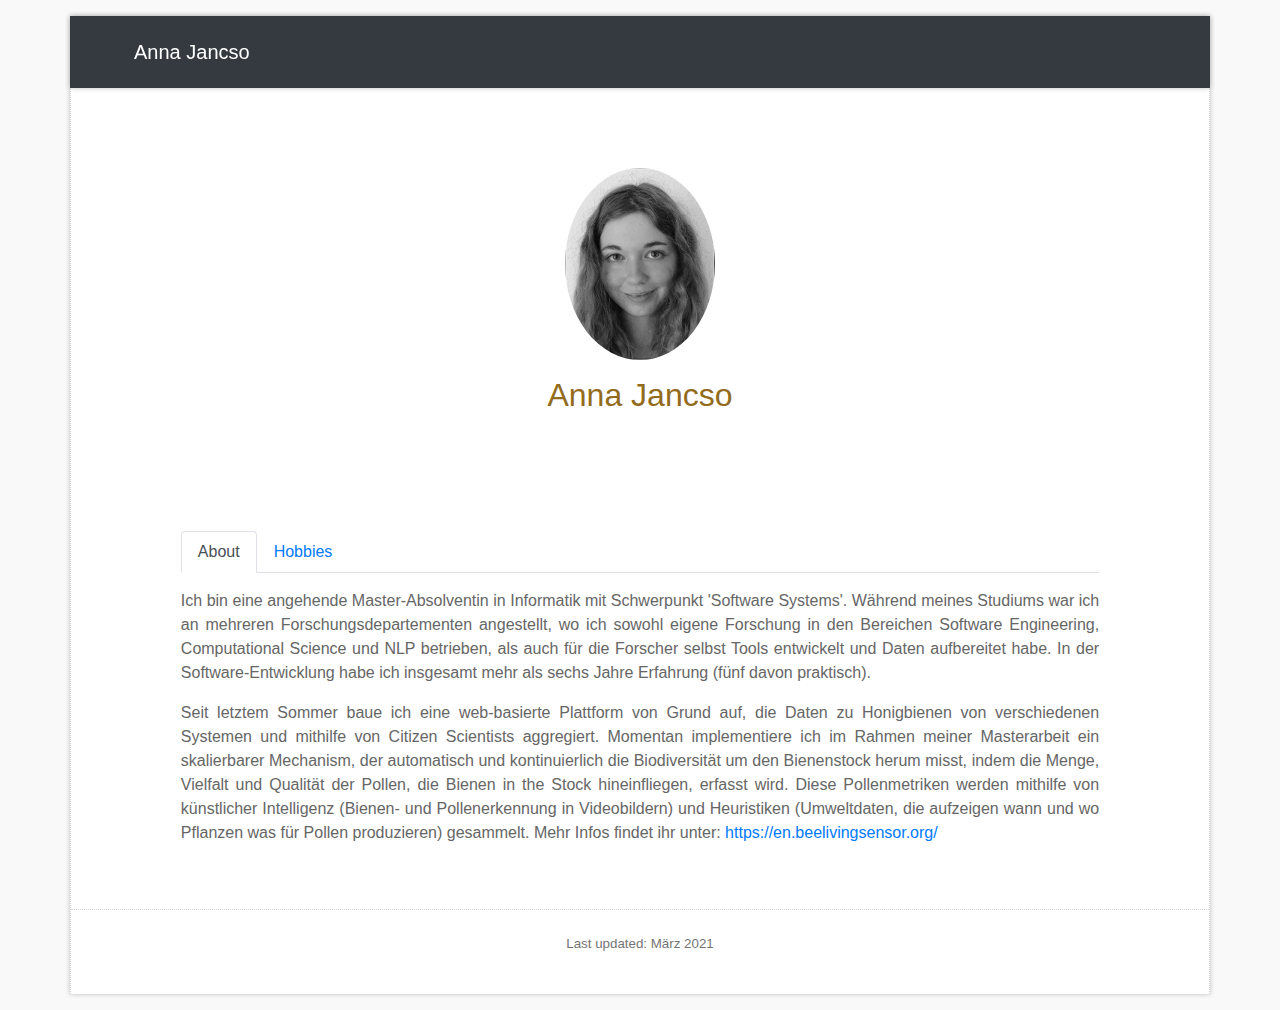
<file: index.html>
<!DOCTYPE html>
<html lang="de">
<head>
    <title>Anna Jancso</title>
    <meta name="description" content="Home website of Anna Jancso">
    <meta name="author" content="Anna Jancso">
    <meta charset="utf-8">
    <meta name="viewport" content="width=device-width, initial-scale=1">

    <!-- Latest compiled and minified CSS -->
    <link rel="stylesheet"
          href="https://maxcdn.bootstrapcdn.com/bootstrap/4.3.1/css/bootstrap.min.css">
    <!-- jQuery library -->
    <script src="https://ajax.googleapis.com/ajax/libs/jquery/3.4.1/jquery.min.js"></script>
    <!-- Popper JS -->
    <script src="https://cdnjs.cloudflare.com/ajax/libs/popper.js/1.14.7/umd/popper.min.js"></script>
    <!-- Latest compiled JavaScript -->
    <script src="https://maxcdn.bootstrapcdn.com/bootstrap/4.3.1/js/bootstrap.min.js"></script>

    <link rel="stylesheet"
          href="https://cdnjs.cloudflare.com/ajax/libs/font-awesome/5.11.2/css/all.min.css"
          integrity="sha256-+N4/V/SbAFiW1MPBCXnfnP9QSN3+Keu+NlB+0ev/YKQ="
          crossorigin="anonymous"/>
    <!-- Custom CSS -->
    <link rel="stylesheet" href="css/custom.css">
</head>

<body>

<div id="nav"></div>

<div id="main" class="container">

    <div class="row mb-5 pt-5">
        <div class="col-md-1"></div>
        <div class="col-md-10">

            <div class="row">

                <div class="col-md-3"></div>

                <div class="col-md-6 text-center pt-3 pb-3">
                    <img src="img/profile.png"
                         class="p-3 rounded-circle mx-auto d-block img-fluid"
                         alt="profile image">
                    <h2 class="font-weight-light mb-4 gold">Anna Jancso</h2>
                    <!--                    <h6 class="font-weight-light text-secondary">MSc Student in CS</h6>-->
                    <!--                    <h6 class="font-weight-light text-secondary pb-2">Research Assistant</h6>-->
                    <!--                    <h6 class="font-weight-light text-secondary pb-4">University of Zurich</h6>-->
                    <a href="https://github.com/jancso"><i
                            class="fab fa-github mr-3 h4"></i></a>
                    <a href="https://ch.linkedin.com/in/anna-jancso-b9b88314a"><i
                            class="fab fa-linkedin mr-3 h4"></i></a>
                    <a href="https://twitter.com/anna_jancso"><i
                            class="fab fa-twitter mr-3 h4"></i></a>
                    <a href="https://www.researchgate.net/profile/Anna_Jancso"><i
                            class="fab fa-researchgate h4"></i></a>
                </div>
            </div>


            <div class="row text-justify mt-5">

                <div class="col-12">

                    <nav>
                        <div class="nav nav-tabs mb-3" id="nav-tab"
                             role="tablist">
                            <a class="nav-item nav-link active"
                               id="nav-bio-tab" data-toggle="tab"
                               href="#nav-home"
                               role="tab" aria-controls="nav-home"
                               aria-selected="true">About</a>
                            <a class="nav-item nav-link" id="nav-hobbies-tab"
                               data-toggle="tab" href="#nav-profile"
                               role="tab" aria-controls="nav-profile"
                               aria-selected="false">Hobbies</a>
                            <!--                            <a class="nav-item nav-link" id="nav-contact-tab" data-toggle="tab" href="#nav-contact"-->
                            <!--                               role="tab" aria-controls="nav-contact" aria-selected="false">Contact</a>-->
                        </div>
                    </nav>
                    <div class="tab-content" id="nav-tabContent">
                        <div class="tab-pane fade show active" id="nav-home"
                             role="tabpanel"
                             aria-labelledby="nav-bio-tab">
                            <p>
                                Ich bin eine angehende Master-Absolventin in
                                Informatik
                                mit Schwerpunkt 'Software Systems'. Während
                                meines Studiums
                                war ich an mehreren Forschungsdepartementen
                                angestellt,
                                wo ich sowohl eigene Forschung in den Bereichen
                                Software Engineering,
                                Computational Science und NLP
                                betrieben, als auch für die Forscher selbst
                                Tools entwickelt und Daten aufbereitet habe.
                                In der Software-Entwicklung habe ich insgesamt
                                mehr
                                als sechs Jahre Erfahrung (fünf davon
                                praktisch).
                            </p>
                            <p>
                                Seit letztem Sommer baue ich eine web-basierte
                                Plattform
                                von Grund auf, die Daten zu Honigbienen von
                                verschiedenen Systemen und mithilfe
                                von Citizen Scientists aggregiert. Momentan
                                implementiere
                                ich im Rahmen meiner Masterarbeit ein
                                skalierbarer Mechanism,
                                der automatisch und kontinuierlich die
                                Biodiversität
                                um den Bienenstock herum misst, indem die
                                Menge,
                                Vielfalt und Qualität der Pollen, die Bienen
                                in the Stock hineinfliegen, erfasst wird.
                                Diese Pollenmetriken werden mithilfe von
                                künstlicher
                                Intelligenz (Bienen- und Pollenerkennung in
                                Videobildern)
                                und Heuristiken (Umweltdaten, die aufzeigen
                                wann und wo Pflanzen was für Pollen
                                produzieren)
                                gesammelt.

                                Mehr Infos findet ihr unter: <a
                                    href="https://en.beelivingsensor.org/">https://en.beelivingsensor.org/</a>
                            </p>
                        </div>
                        <div class="tab-pane fade" id="nav-profile"
                             role="tabpanel" aria-labelledby="nav-hobbies-tab">
                            <div class="row text-justify">
                                <div class="col-lg-7">
                                    <p>
                                        Ich spiele seit mehr als 20 Jahren
                                        Klavier. Ich bin in einer
                                        Musikerfamilie aufgewachsen und auch
                                        von meinen Eltern unterrichtet worden.
                                        Mein Repertoire reicht mittlerweilen
                                        von Barock über Romantik bis hin
                                        zu zeitgenössischer Musik. Meine
                                        Lieblingskomponisten sind
                                        Schumann, Brahms und Chopin. Nach wie
                                        vor übe ich regelmässig Klavier - wenn
                                        möglich eine Stunde pro Tag.
                                    </p>

                                    <p>
                                        Mein zweites Hobby ist das Wandern in
                                        den Bergen.
                                        Generell bin ich ein naturverbundener
                                        Mensch,
                                        weshalb ich auch (u.a.) ins Glarnerland
                                        gezogen bin.
                                        Aufgewachsen bin ich in einem
                                        abgeschiedenen 200-Seelen-Dorf auf
                                        rund 850 Metern in der Nähe des
                                        Rickenpasses und das Landei in mir
                                        ist ein Stückchen weit geblieben. Die
                                        Begeisterung für Berge liegt mir wohl
                                        auch
                                        im Blut,
                                        denn ich habe Wurzeln aus dem
                                        Oberengadin.
                                    </p>
                                </div>
                                <div class="col-lg-5 pl-3 pt-2">
                                    <img src="img/mountains.JPG"
                                         alt="Mountains"
                                         class="img-fluid rounded d-flex flex-wrap align-items-center">
                                </div>
                            </div>
                        </div>
                        <!--                        <div class="tab-pane fade" id="nav-contact" role="tabpanel" aria-labelledby="nav-contact-tab"></div>-->
                    </div>
                </div>
            </div>
        </div>

        <div class="col-md-1"></div>
    </div>

    <div id="footer"></div>
</div>

<script>
    $(function () {
        $("#footer").load("template/footer.html");
        $("#nav").load("template/nav.html");
    });
</script>

</body>
</html>
</file>
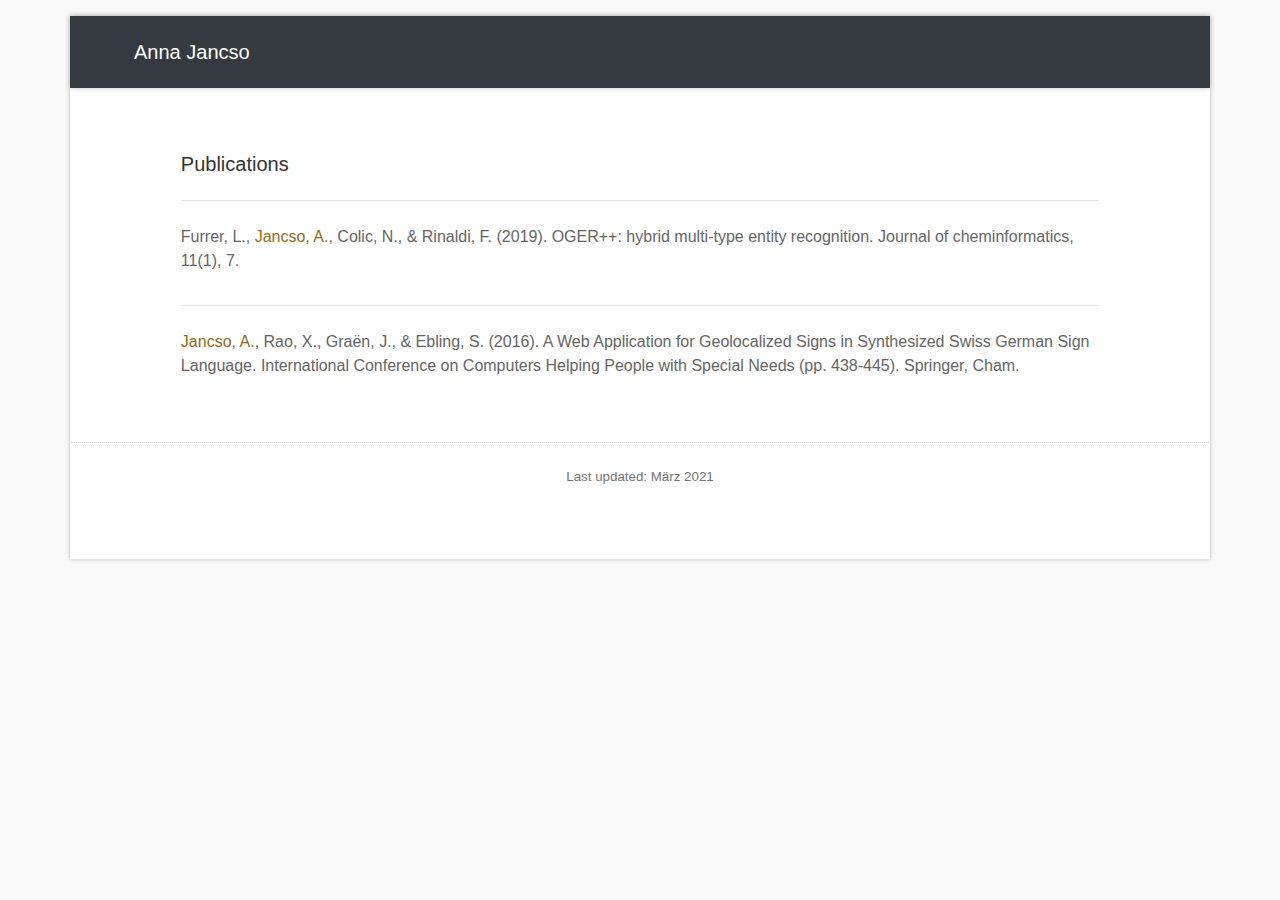
<file: publications.html>
<!DOCTYPE html>
<html lang="en">
<head>
    <title>Website Anna Jancso</title>
    <meta charset="utf-8">
    <meta name="viewport" content="width=device-width, initial-scale=1">

    <!-- Latest compiled and minified CSS -->
    <link rel="stylesheet" href="https://maxcdn.bootstrapcdn.com/bootstrap/4.3.1/css/bootstrap.min.css">
    <!-- jQuery library -->
    <script src="https://ajax.googleapis.com/ajax/libs/jquery/3.4.1/jquery.min.js"></script>
    <!-- Popper JS -->
    <script src="https://cdnjs.cloudflare.com/ajax/libs/popper.js/1.14.7/umd/popper.min.js"></script>
    <!-- Latest compiled JavaScript -->
    <script src="https://maxcdn.bootstrapcdn.com/bootstrap/4.3.1/js/bootstrap.min.js"></script>

    <script src="js/parallax.min.js"></script>

    <!-- Custom CSS -->
    <link rel="stylesheet" href="css/custom.css">
</head>

<body>

<div id="nav"></div>

<div class="container p-3 text-left">

    <div class="row mb-5 pt-5">
        <div class="col-md-1"></div>
        <div class="col-md-10">
            <div class="row">
                <div class="col-sm-12">
                    <h5>Publications</h5>
                </div>
            </div>

            <hr/>

            <div class="row mt-4">

                <div class="col-12">
                    <p>
                        Furrer, L., <span class="gold font-weight-light">Jancso, A.</span>, Colic, N., & Rinaldi, F. (2019).
                        OGER++: hybrid multi-type entity recognition.
                        Journal of cheminformatics, 11(1), 7.
                    </p>
                </div>
            </div>

            <hr/>

            <div class="row mt-4">

                <div class="col-12">
                    <p>
                        <span class="gold font-weight-light">Jancso, A.</span>, Rao, X., Graën, J., & Ebling, S. (2016).
                        A Web Application for Geolocalized Signs in Synthesized Swiss German Sign Language.
                        International Conference on Computers Helping People with Special Needs (pp. 438-445).
                        Springer, Cham.
                    </p>
                </div>
            </div>
        </div>
        <div class="col-md-1"></div>
    </div>

    <div id="footer"></div>

</div>

<script>
    $(function () {
        $("#footer").load("template/footer.html");
        $("#nav").load("template/nav.html");
    });
</script>

</body>
</html>
</file>
<file: css/custom.css>
body {
    background-color: #f9f9f9;
}

.container {
    box-shadow: 0 0 5px silver;
    background-color: white;
}

#main {
    border-left-color: lightgrey;
    border-left-style: dotted;
    border-left-width: 1px;
    border-right-color: lightgrey;
    border-right-style: dotted;
    border-right-width: 1px;
}

#main-nav {
    box-shadow: 0 0 5px silver;
}

.parallax-window {
    min-height: 500px;
    background: transparent;
}

footer {
  opacity: 0.90;
    border-top-style: dotted;
    border-top-width: 1px;
    border-top-color: lightgrey;

}

footer p {
    font-size: 10pt;
}

p {
  color: #666666;
}

h1, h2, h3, h4, h5, h6 {
  color: #333333;
}

.img-small {
  height: 30px;
  width: 30px;
}

li {
  color: #666666;
}

.normal-list {
    list-style: none; /* Remove default bullets */
}

.normal-list li::before {
    content: "\25AA";
    color: #936b1c;
    font-size: 21px;
    display: inline-block;
    width: 1em;
    margin-left: -1em;
}

.vertical-line {
  border-right: 1px solid rgba(0,0,0,.1);
}

.time-range {
    color: #936b1c;
}

.gold {
    color: #936b1c;
}
</file>
